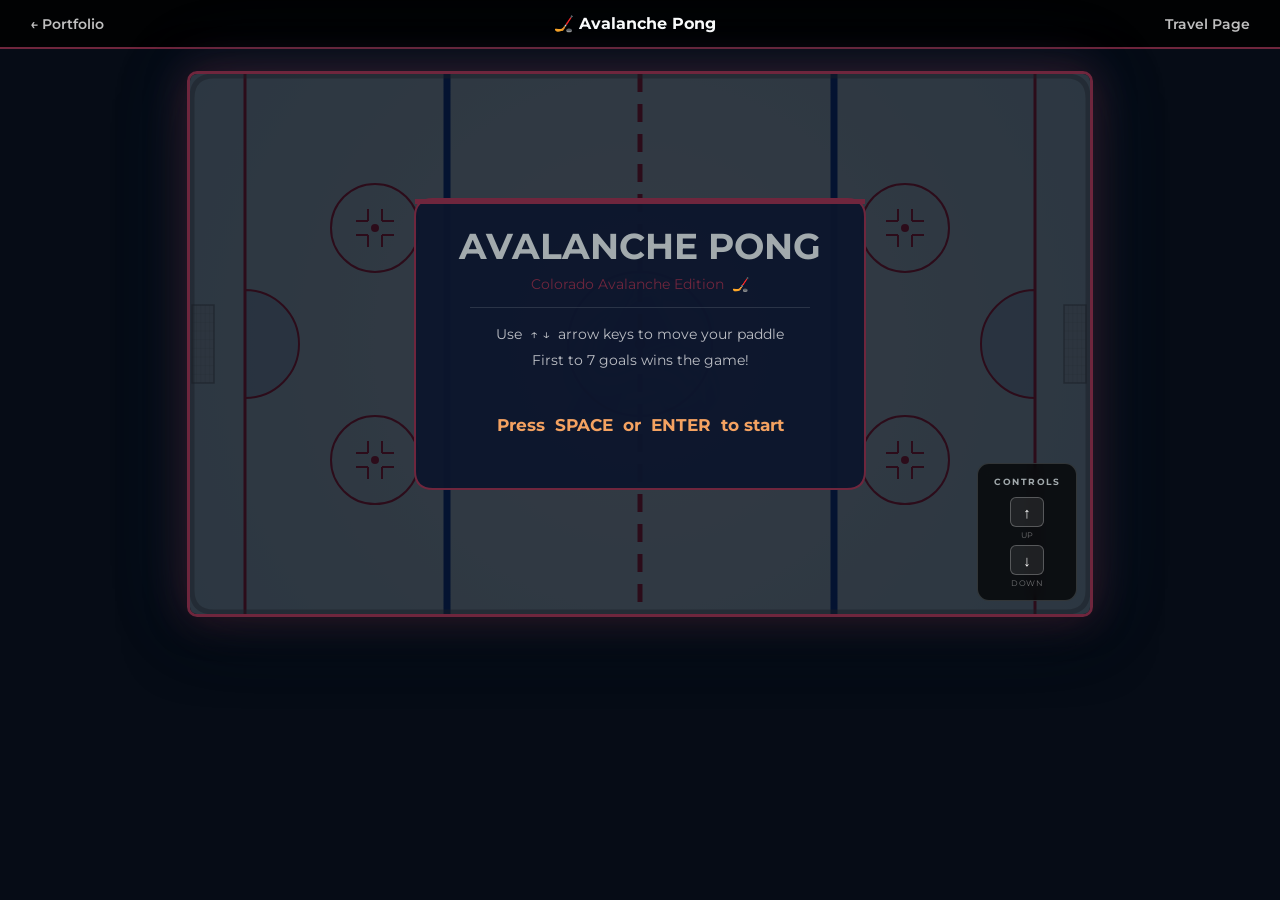
<file: Web Development Project/game.html>
<!DOCTYPE html>
<html lang="en">
<head>
  <meta charset="UTF-8" />
  <meta name="viewport" content="width=device-width, initial-scale=1.0" />
  <title>Avalanche Pong | Kayden Glauser</title>
  <link href="https://fonts.googleapis.com/css2?family=Montserrat:wght@400;600;700;800&display=swap" rel="stylesheet" />
  <style>
    *, *::before, *::after { box-sizing: border-box; margin: 0; padding: 0; }

    body {
      font-family: 'Montserrat', sans-serif;
      background: #060c16;
      min-height: 100vh;
      display: flex;
      flex-direction: column;
      align-items: center;
    }

    /* ---- Nav ---- */
    .game-nav {
      width: 100%;
      background: rgba(0, 0, 0, 0.85);
      padding: 14px 30px;
      display: flex;
      justify-content: space-between;
      align-items: center;
      border-bottom: 2px solid #6F263D;
    }
    .game-nav a {
      color: rgba(255,255,255,0.75);
      text-decoration: none;
      font-size: 0.85rem;
      font-weight: 600;
      transition: color 0.2s;
    }
    .game-nav a:hover { color: #A2AAAD; }
    .game-nav .brand { color: #fff; font-size: 1rem; font-weight: 700; }

    /* ---- Game wrapper ---- */
    .game-wrapper {
      position: relative;
      margin: 22px auto;
      display: inline-block;
    }

    canvas {
      display: block;
      border: 3px solid #6F263D;
      border-radius: 10px;
      box-shadow:
        0 0 40px rgba(111, 38, 61, 0.45),
        0 0 80px rgba(35, 97, 146, 0.2),
        0 20px 60px rgba(0,0,0,0.6);
    }

    /* ---- Arrow key HUD ---- */
    .key-hud {
      position: absolute;
      bottom: 16px;
      right: 16px;
      background: rgba(0, 0, 0, 0.72);
      border: 1px solid rgba(162,170,173,0.25);
      border-radius: 12px;
      padding: 12px 16px;
      backdrop-filter: blur(6px);
      user-select: none;
    }
    .key-hud-title {
      text-align: center;
      color: #A2AAAD;
      font-size: 9px;
      text-transform: uppercase;
      letter-spacing: 1.5px;
      font-weight: 700;
      margin-bottom: 10px;
    }
    .key-column {
      display: flex;
      flex-direction: column;
      align-items: center;
      gap: 5px;
    }
    .key-item {
      display: flex;
      flex-direction: column;
      align-items: center;
      gap: 3px;
    }
    .key-btn {
      width: 34px;
      height: 30px;
      background: rgba(255,255,255,0.08);
      border: 1px solid rgba(255,255,255,0.25);
      border-radius: 6px;
      display: flex;
      align-items: center;
      justify-content: center;
      font-size: 15px;
      color: white;
      transition: background 0.1s, border-color 0.1s;
      font-family: sans-serif;
    }
    .key-btn.lit {
      background: rgba(111, 38, 61, 0.7);
      border-color: #6F263D;
      box-shadow: 0 0 8px rgba(111,38,61,0.6);
    }
    .key-lbl {
      font-size: 8px;
      color: rgba(255,255,255,0.4);
      letter-spacing: 0.5px;
    }
  </style>
</head>
<body>

  <!-- Nav -->
  <nav class="game-nav">
    <a href="index.html">← Portfolio</a>
    <span class="brand">🏒 Avalanche Pong</span>
    <a href="scratch.html">Travel Page</a>
  </nav>

  <!-- Game -->
  <div class="game-wrapper">
    <canvas id="pong" width="900" height="540"></canvas>

    <!-- Arrow Key HUD — shows which keys to use and lights up when pressed -->
    <div class="key-hud">
      <div class="key-hud-title">Controls</div>
      <div class="key-column">
        <div class="key-item">
          <div class="key-btn" id="kUp">↑</div>
          <div class="key-lbl">UP</div>
        </div>
        <div class="key-item">
          <div class="key-btn" id="kDown">↓</div>
          <div class="key-lbl">DOWN</div>
        </div>
      </div>
    </div>
  </div>

  <script>
  // ================================================================
  //  AVALANCHE PONG — Colorado Avalanche Hockey Rink Edition
  //  AI-assisted single-page web app
  // ================================================================

  const canvas = document.getElementById('pong');
  const ctx    = canvas.getContext('2d');
  const W = canvas.width, H = canvas.height;

  // Colorado Avalanche palette
  const C = {
    ice:     '#D6EDF7',
    red:     '#C8102E',
    blue:    '#0033A0',
    burg:    '#6F263D',
    avsBlue: '#236192',
    silver:  '#A2AAAD',
  };

  // Preload Avalanche logo image
  const avsImg = new Image();
  avsImg.src = 'images/avalanche.png';

  const PAD    = { w: 14, h: 90, offset: 30 };
  const BALL_R = 9;
  const WIN    = 7;

  // Game state
  let state  = 'start';   // start | playing | scored | gameover
  let pScore = 0, aScore = 0, winner = '';
  let stTimer = 0;
  let keys = {};

  let player = { y: H / 2 - PAD.h / 2 };
  let ai     = { y: H / 2 - PAD.h / 2 };
  let ball   = { x: W / 2, y: H / 2, vx: 0, vy: 0 };

  // ---- Ball reset ----
  function resetBall(dir) {
    ball.x = W / 2;
    ball.y = H / 2;
    const spd = 5.5;
    const ang = (Math.random() * 0.6 - 0.3);
    ball.vx = dir * spd * Math.cos(ang);
    ball.vy = spd * Math.sin(ang);
  }

  // ================================================================
  //  DRAW: Colorado Avalanche Hockey Rink
  // ================================================================
  function drawRink() {
    // Ice surface with radial gradient (center brighter, edges darker)
    const grad = ctx.createRadialGradient(W/2, H/2, 30, W/2, H/2, W * 0.72);
    grad.addColorStop(0,   '#EBF8FF');
    grad.addColorStop(0.5, '#D6EDF7');
    grad.addColorStop(1,   '#C2E2F2');
    ctx.fillStyle = grad;
    ctx.fillRect(0, 0, W, H);

    // Red goal lines
    ctx.strokeStyle = C.red;
    ctx.lineWidth = 3;
    vline(55);
    vline(W - 55);

    // Blue lines
    ctx.strokeStyle = C.blue;
    ctx.lineWidth = 7;
    vline(Math.round(W * 0.285));
    vline(Math.round(W * 0.715));

    // Center red line (dashed)
    ctx.strokeStyle = C.red;
    ctx.lineWidth   = 5;
    ctx.setLineDash([18, 12]);
    vline(W / 2);
    ctx.setLineDash([]);

    // Center circle
    strokeCircle(W/2, H/2, 72, C.red, 2.5);

    // Center dot
    fillCircle(W/2, H/2, 5.5, C.red);

    // Face-off circles + hash marks (4 zones)
    for (const fx of [185, W - 185]) {
      for (const fy of [H * 0.285, H * 0.715]) {
        strokeCircle(fx, fy, 44, C.red, 2);
        fillCircle(fx, fy, 4, C.red);
        hashMarks(fx, fy);
      }
    }

    // Goal creases (semi-circles, pale blue)
    drawCrease(55,     H/2,  1);
    drawCrease(W - 55, H/2, -1);

    // Goal nets
    drawNet(2,      H/2);
    drawNet(W - 26, H/2);

    // Boards border
    ctx.strokeStyle = 'rgba(100,100,100,0.45)';
    ctx.lineWidth = 5;
    ctx.beginPath();
    rrect(2, 2, W - 4, H - 4, 22);
    ctx.stroke();

    // Colorado Avalanche center-ice logo
    drawAvsLogo(W/2, H/2);
  }

  // ---- Rink drawing helpers ----
  function vline(x) {
    ctx.beginPath(); ctx.moveTo(x, 0); ctx.lineTo(x, H); ctx.stroke();
  }
  function strokeCircle(cx, cy, r, color, lw) {
    ctx.strokeStyle = color; ctx.lineWidth = lw;
    ctx.beginPath(); ctx.arc(cx, cy, r, 0, Math.PI * 2); ctx.stroke();
  }
  function fillCircle(cx, cy, r, color) {
    ctx.fillStyle = color;
    ctx.beginPath(); ctx.arc(cx, cy, r, 0, Math.PI * 2); ctx.fill();
  }
  function hashMarks(cx, cy) {
    ctx.strokeStyle = C.red; ctx.lineWidth = 2;
    const s = 12, g = 7;
    for (const [sx, sy] of [[1,1],[1,-1],[-1,1],[-1,-1]]) {
      ctx.beginPath();
      ctx.moveTo(cx + sx*g,     cy + sy*g);
      ctx.lineTo(cx + sx*g,     cy + sy*(g+s));
      ctx.moveTo(cx + sx*g,     cy + sy*g);
      ctx.lineTo(cx + sx*(g+s), cy + sy*g);
      ctx.stroke();
    }
  }
  function drawCrease(goalX, cy, dir) {
    ctx.fillStyle   = 'rgba(0,51,160,0.13)';
    ctx.strokeStyle = C.red; ctx.lineWidth = 2;
    ctx.beginPath();
    if (dir === 1) {
      ctx.arc(goalX, cy, 54, -Math.PI*0.5, Math.PI*0.5);
      ctx.lineTo(goalX, cy - 54);
    } else {
      ctx.arc(goalX, cy, 54, Math.PI*0.5, Math.PI*1.5);
      ctx.lineTo(goalX, cy + 54);
    }
    ctx.closePath(); ctx.fill(); ctx.stroke();
  }
  function drawNet(x, cy) {
    const nw = 22, nh = 78, ny = cy - nh/2;
    ctx.fillStyle = 'rgba(200,200,200,0.32)';
    ctx.strokeStyle = 'rgba(100,100,100,0.55)'; ctx.lineWidth = 1.5;
    ctx.fillRect(x, ny, nw, nh); ctx.strokeRect(x, ny, nw, nh);
    ctx.strokeStyle = 'rgba(130,130,130,0.3)'; ctx.lineWidth = 0.5;
    for (let i = 1; i < 5; i++) {
      ctx.beginPath(); ctx.moveTo(x + i*(nw/5), ny); ctx.lineTo(x + i*(nw/5), ny+nh); ctx.stroke();
    }
    for (let i = 1; i < 9; i++) {
      ctx.beginPath(); ctx.moveTo(x, ny + i*(nh/9)); ctx.lineTo(x+nw, ny + i*(nh/9)); ctx.stroke();
    }
  }

  // ---- Colorado Avalanche "A" logo at center ice ----
  function drawAvsLogo(cx, cy) {
    if (!avsImg.complete || avsImg.naturalWidth === 0) return;
    const size = 160; // display size on the ice
    ctx.save();
    ctx.globalAlpha = 0.22;
    ctx.drawImage(avsImg, cx - size / 2, cy - size / 2, size, size);
    ctx.restore();
  }

  // ================================================================
  //  DRAW: Paddles
  // ================================================================
  function drawPaddles() {
    drawPad(PAD.offset,             player.y, C.burg,    '#9a3a58', 'YOU');
    drawPad(W - PAD.offset - PAD.w, ai.y,     C.avsBlue, '#3488c0', 'CPU');
  }

  function drawPad(x, y, c1, c2, label) {
    const { w, h } = PAD;
    // Shadow
    ctx.fillStyle = 'rgba(0,0,0,0.28)';
    ctx.beginPath(); rrect(x+3, y+3, w, h, 5); ctx.fill();
    // Gradient body
    const g = ctx.createLinearGradient(x, 0, x+w, 0);
    g.addColorStop(0,    c1);
    g.addColorStop(0.55, c2);
    g.addColorStop(1,    c1);
    ctx.fillStyle = g;
    ctx.beginPath(); rrect(x, y, w, h, 5); ctx.fill();
    // Highlight strip
    ctx.fillStyle = 'rgba(255,255,255,0.28)';
    ctx.beginPath(); rrect(x+2, y+6, 3, h-12, 2); ctx.fill();
    // Rotated label
    ctx.save();
    ctx.fillStyle = 'rgba(255,255,255,0.88)';
    ctx.font = 'bold 8px Montserrat, Arial';
    ctx.textAlign = 'center';
    ctx.translate(x + w/2, y + h/2);
    ctx.rotate(-Math.PI / 2);
    ctx.fillText(label, 0, 1);
    ctx.restore();
  }

  // ================================================================
  //  DRAW: Puck
  // ================================================================
  function drawBall() {
    // Motion trail
    ctx.fillStyle = 'rgba(0,0,0,0.06)';
    ctx.beginPath();
    ctx.ellipse(ball.x - ball.vx*2.2, ball.y - ball.vy*2.2,
                BALL_R*0.65, BALL_R*0.45, Math.atan2(ball.vy, ball.vx), 0, Math.PI*2);
    ctx.fill();
    // Shadow
    ctx.fillStyle = 'rgba(0,0,0,0.28)';
    ctx.beginPath();
    ctx.ellipse(ball.x+3, ball.y+3, BALL_R, BALL_R*0.75, 0, 0, Math.PI*2);
    ctx.fill();
    // Puck body
    const pg = ctx.createRadialGradient(ball.x-2, ball.y-3, 1, ball.x, ball.y, BALL_R);
    pg.addColorStop(0,   '#666');
    pg.addColorStop(0.7, '#222');
    pg.addColorStop(1,   '#111');
    ctx.fillStyle = pg;
    ctx.beginPath();
    ctx.ellipse(ball.x, ball.y, BALL_R, BALL_R*0.8, 0, 0, Math.PI*2);
    ctx.fill();
    // Glint
    ctx.fillStyle = 'rgba(255,255,255,0.18)';
    ctx.beginPath();
    ctx.ellipse(ball.x-2, ball.y-3, BALL_R*0.45, BALL_R*0.28, -0.3, 0, Math.PI*2);
    ctx.fill();
  }

  // ================================================================
  //  DRAW: HUD / overlays
  // ================================================================
  function drawHUD() {
    const bw = 164, bh = 56, bx = W/2-bw/2, by = 9;
    ctx.fillStyle   = 'rgba(0,0,0,0.58)';
    ctx.strokeStyle = 'rgba(162,170,173,0.25)'; ctx.lineWidth = 1;
    ctx.beginPath(); rrect(bx, by, bw, bh, 28); ctx.fill(); ctx.stroke();

    ctx.textAlign = 'right';
    ctx.fillStyle = C.burg;
    ctx.font = 'bold 30px Montserrat, Arial';
    ctx.fillText(pScore, W/2 - 14, by + 42);

    ctx.textAlign = 'center';
    ctx.fillStyle = 'rgba(255,255,255,0.35)';
    ctx.font = 'bold 22px Montserrat, Arial';
    ctx.fillText(':', W/2, by + 42);

    ctx.textAlign = 'left';
    ctx.fillStyle = C.avsBlue;
    ctx.font = 'bold 30px Montserrat, Arial';
    ctx.fillText(aScore, W/2 + 16, by + 42);

    ctx.font = '9px Montserrat, Arial';
    ctx.fillStyle = 'rgba(162,170,173,0.8)';
    ctx.textAlign = 'right';
    ctx.fillText('YOU', W/2 - 14, by + 17);
    ctx.textAlign = 'left';
    ctx.fillText('CPU', W/2 + 16, by + 17);

    ctx.textAlign = 'center';
    ctx.fillStyle = 'rgba(255,255,255,0.22)';
    ctx.font = '9px Montserrat, Arial';
    ctx.fillText('FIRST TO ' + WIN + ' GOALS', W/2, H - 10);
  }

  function drawStartScreen() {
    ctx.fillStyle = 'rgba(6,12,22,0.8)';
    ctx.fillRect(0, 0, W, H);

    const cw = 450, ch = 290, cx = W/2-cw/2, cy = H/2-ch/2;
    ctx.fillStyle = 'rgba(12,22,45,0.95)';
    ctx.strokeStyle = C.burg; ctx.lineWidth = 2;
    ctx.beginPath(); rrect(cx, cy, cw, ch, 18); ctx.fill(); ctx.stroke();
    ctx.fillStyle = C.burg; ctx.fillRect(cx, cy, cw, 5);

    ctx.textAlign = 'center';
    ctx.fillStyle = C.silver;
    ctx.font = 'bold 36px Montserrat, Arial';
    ctx.fillText('AVALANCHE PONG', W/2, cy + 60);

    ctx.fillStyle = C.burg;
    ctx.font = '14px Montserrat, Arial';
    ctx.fillText('Colorado Avalanche Edition  🏒', W/2, cy + 90);

    ctx.fillStyle = 'rgba(162,170,173,0.2)';
    ctx.fillRect(W/2 - 170, cy + 108, 340, 1);

    ctx.fillStyle = 'rgba(255,255,255,0.72)';
    ctx.font = '14px Montserrat, Arial';
    ctx.fillText('Use  ↑ ↓  arrow keys to move your paddle', W/2, cy + 140);
    ctx.fillText('First to ' + WIN + ' goals wins the game!', W/2, cy + 166);

    if (Math.floor(Date.now() / 600) % 2 === 0) {
      ctx.fillStyle = '#f4a261';
      ctx.font = 'bold 17px Montserrat, Arial';
      ctx.fillText('Press  SPACE  or  ENTER  to start', W/2, cy + 232);
    }
  }

  function drawGameOver() {
    ctx.fillStyle = 'rgba(5,12,25,0.85)';
    ctx.fillRect(0, 0, W, H);

    const cw = 470, ch = 310, cx = W/2-cw/2, cy = H/2-ch/2;
    const accent = winner === 'player' ? C.burg : C.avsBlue;
    ctx.fillStyle = 'rgba(10,20,42,0.96)';
    ctx.strokeStyle = accent; ctx.lineWidth = 2;
    ctx.beginPath(); rrect(cx, cy, cw, ch, 18); ctx.fill(); ctx.stroke();
    ctx.fillStyle = accent; ctx.fillRect(cx, cy, cw, 5);

    ctx.textAlign = 'center';
    if (winner === 'player') {
      ctx.fillStyle = '#FFD700';
      ctx.font = 'bold 48px Montserrat, Arial';
      ctx.fillText('🏆  YOU WIN!', W/2, cy + 70);
      ctx.fillStyle = 'rgba(255,255,255,0.78)';
      ctx.font = '16px Montserrat, Arial';
      ctx.fillText("You beat the CPU! Let's Go Avs! 🏒", W/2, cy + 106);
    } else {
      ctx.fillStyle = C.avsBlue;
      ctx.font = 'bold 48px Montserrat, Arial';
      ctx.fillText('CPU WINS', W/2, cy + 70);
      ctx.fillStyle = 'rgba(255,255,255,0.78)';
      ctx.font = '16px Montserrat, Arial';
      ctx.fillText("Tough game — give it another shot!", W/2, cy + 106);
    }
    ctx.fillStyle = 'rgba(162,170,173,0.9)';
    ctx.font = 'bold 22px Montserrat, Arial';
    ctx.fillText('Final Score: ' + pScore + ' — ' + aScore, W/2, cy + 154);

    if (Math.floor(Date.now() / 600) % 2 === 0) {
      ctx.fillStyle = '#f4a261';
      ctx.font = 'bold 16px Montserrat, Arial';
      ctx.fillText('Press  SPACE  or  ENTER  to play again', W/2, cy + 248);
    }
  }

  function drawGoalFlash() {
    if (stTimer > 55) {
      const a = ((stTimer - 55) / 35) * 0.55;
      ctx.fillStyle = 'rgba(200,16,46,' + a + ')';
      ctx.fillRect(0, 0, W, H);
      ctx.textAlign   = 'center';
      ctx.fillStyle   = '#ffffff';
      ctx.shadowColor = C.red;
      ctx.shadowBlur  = 28;
      ctx.font = 'bold 72px Montserrat, Arial';
      ctx.fillText('GOAL!', W/2, H/2 + 26);
      ctx.shadowBlur = 0;
    }
  }

  // ================================================================
  //  GAME LOGIC
  // ================================================================
  function movePlayer() {
    if (keys['ArrowUp']) {
      player.y = Math.max(3, player.y - 7);
      document.getElementById('kUp').classList.add('lit');
    } else {
      document.getElementById('kUp').classList.remove('lit');
    }
    if (keys['ArrowDown']) {
      player.y = Math.min(H - PAD.h - 3, player.y + 7);
      document.getElementById('kDown').classList.add('lit');
    } else {
      document.getElementById('kDown').classList.remove('lit');
    }
  }

  function moveAI() {
    const center = ai.y + PAD.h / 2;
    const diff   = Math.min(0.88, 0.56 + (pScore + aScore) * 0.02);
    const spd    = 5.4 * diff;
    const target = ball.y + (Math.random() - 0.5) * 22;
    if (center < target - 5) ai.y += spd;
    else if (center > target + 5) ai.y -= spd;
    ai.y = Math.max(3, Math.min(H - PAD.h - 3, ai.y));
  }

  function moveBall() {
    ball.x += ball.vx;
    ball.y += ball.vy;

    // Wall bounces (top / bottom)
    if (ball.y - BALL_R <= 3)     { ball.y = BALL_R + 3;      ball.vy =  Math.abs(ball.vy); beep(260, 0.06); }
    if (ball.y + BALL_R >= H - 3) { ball.y = H - BALL_R - 3;  ball.vy = -Math.abs(ball.vy); beep(260, 0.06); }

    // Player paddle (left)
    const prx = PAD.offset + PAD.w;
    if (ball.vx < 0
        && ball.x - BALL_R <= prx
        && ball.x - BALL_R >= prx - 16
        && ball.y >= player.y - BALL_R
        && ball.y <= player.y + PAD.h + BALL_R) {
      ball.x = prx + BALL_R;
      reflect(player.y, 1);
      beep(440, 0.09);
    }

    // AI paddle (right)
    const alx = W - PAD.offset - PAD.w;
    if (ball.vx > 0
        && ball.x + BALL_R >= alx
        && ball.x + BALL_R <= alx + 16
        && ball.y >= ai.y - BALL_R
        && ball.y <= ai.y + PAD.h + BALL_R) {
      ball.x = alx - BALL_R;
      reflect(ai.y, -1);
      beep(440, 0.09);
    }
  }

  function reflect(paddleY, dir) {
    const hitPos = (ball.y - paddleY) / PAD.h;
    const angle  = (hitPos - 0.5) * Math.PI * 0.65;
    const spd    = Math.min(Math.hypot(ball.vx, ball.vy) * 1.06, 15);
    ball.vx = dir * spd * Math.cos(angle);
    ball.vy = spd * Math.sin(angle);
  }

  function checkScore() {
    if (ball.x < -30) {
      aScore++;
      beep(180, 0.45, 'sine');
      handleScore(1);   // serve toward AI — player defends again
    } else if (ball.x > W + 30) {
      pScore++;
      beep(660, 0.45, 'sine');
      handleScore(-1);  // serve toward player — AI defends again
    }
  }

  function handleScore(dir) {
    if (pScore >= WIN) { state = 'gameover'; winner = 'player'; return; }
    if (aScore >= WIN) { state = 'gameover'; winner = 'cpu';    return; }
    state   = 'scored';
    stTimer = 90;
    resetBall(dir);
  }

  // ================================================================
  //  AUDIO — retro beeps
  // ================================================================
  let audioCtx = null;
  function getACtx() {
    if (!audioCtx) audioCtx = new (window.AudioContext || window.webkitAudioContext)();
    return audioCtx;
  }
  function beep(freq, dur, type) {
    type = type || 'square';
    try {
      const a = getACtx(), o = a.createOscillator(), g = a.createGain();
      o.connect(g); g.connect(a.destination);
      o.type = type; o.frequency.value = freq;
      g.gain.setValueAtTime(0.08, a.currentTime);
      g.gain.exponentialRampToValueAtTime(0.001, a.currentTime + dur);
      o.start(); o.stop(a.currentTime + dur);
    } catch(e) {}
  }

  // ================================================================
  //  HELPER — rounded rectangle path (no ctx.roundRect for older browsers)
  // ================================================================
  function rrect(x, y, w, h, r) {
    ctx.beginPath();
    ctx.moveTo(x + r, y);
    ctx.lineTo(x + w - r, y);
    ctx.quadraticCurveTo(x + w, y,     x + w, y + r);
    ctx.lineTo(x + w, y + h - r);
    ctx.quadraticCurveTo(x + w, y + h, x + w - r, y + h);
    ctx.lineTo(x + r,     y + h);
    ctx.quadraticCurveTo(x,     y + h, x,     y + h - r);
    ctx.lineTo(x,     y + r);
    ctx.quadraticCurveTo(x,     y,     x + r, y);
    ctx.closePath();
  }

  // ================================================================
  //  GAME LOOP
  // ================================================================
  function loop() {
    drawRink();

    if (state === 'start') {
      drawStartScreen();
    } else {
      if (state === 'playing') {
        movePlayer();
        moveAI();
        moveBall();
        checkScore();
      } else if (state === 'scored') {
        stTimer--;
        if (stTimer <= 0) state = 'playing';
      }
      drawPaddles();
      drawBall();
      drawHUD();
      if (state === 'scored')   drawGoalFlash();
      if (state === 'gameover') drawGameOver();
    }

    requestAnimationFrame(loop);
  }

  // ================================================================
  //  INPUT
  // ================================================================
  window.addEventListener('keydown', function(e) {
    keys[e.key] = true;
    if (e.key === 'ArrowUp' || e.key === 'ArrowDown') e.preventDefault();
    if (e.key === ' ' || e.key === 'Enter') {
      if (state === 'start' || state === 'gameover') {
        if (state === 'gameover') {
          pScore = 0; aScore = 0;
          player.y = H/2 - PAD.h/2;
          ai.y     = H/2 - PAD.h/2;
        }
        resetBall(1);
        state = 'playing';
      }
    }
  });
  window.addEventListener('keyup', function(e) { keys[e.key] = false; });

  // Kick it off
  requestAnimationFrame(loop);
  </script>

</body>
</html>
</file>
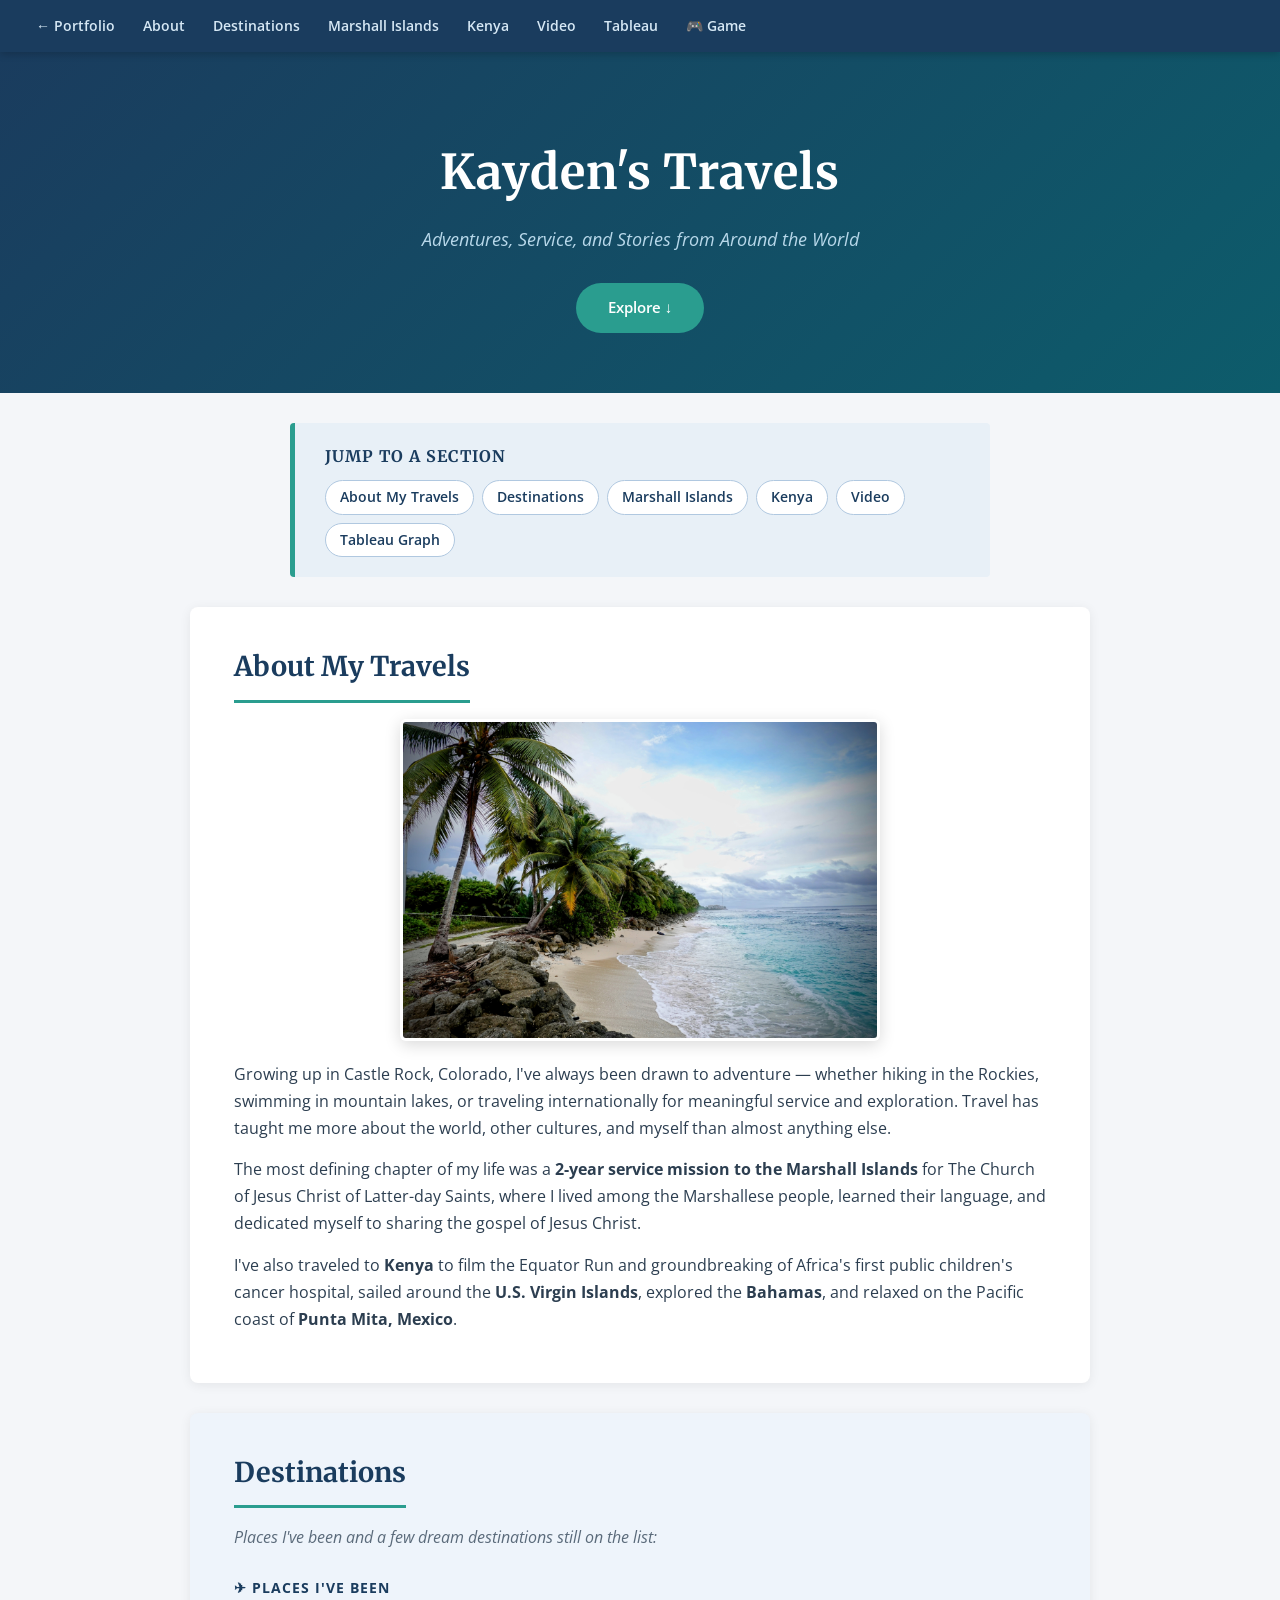
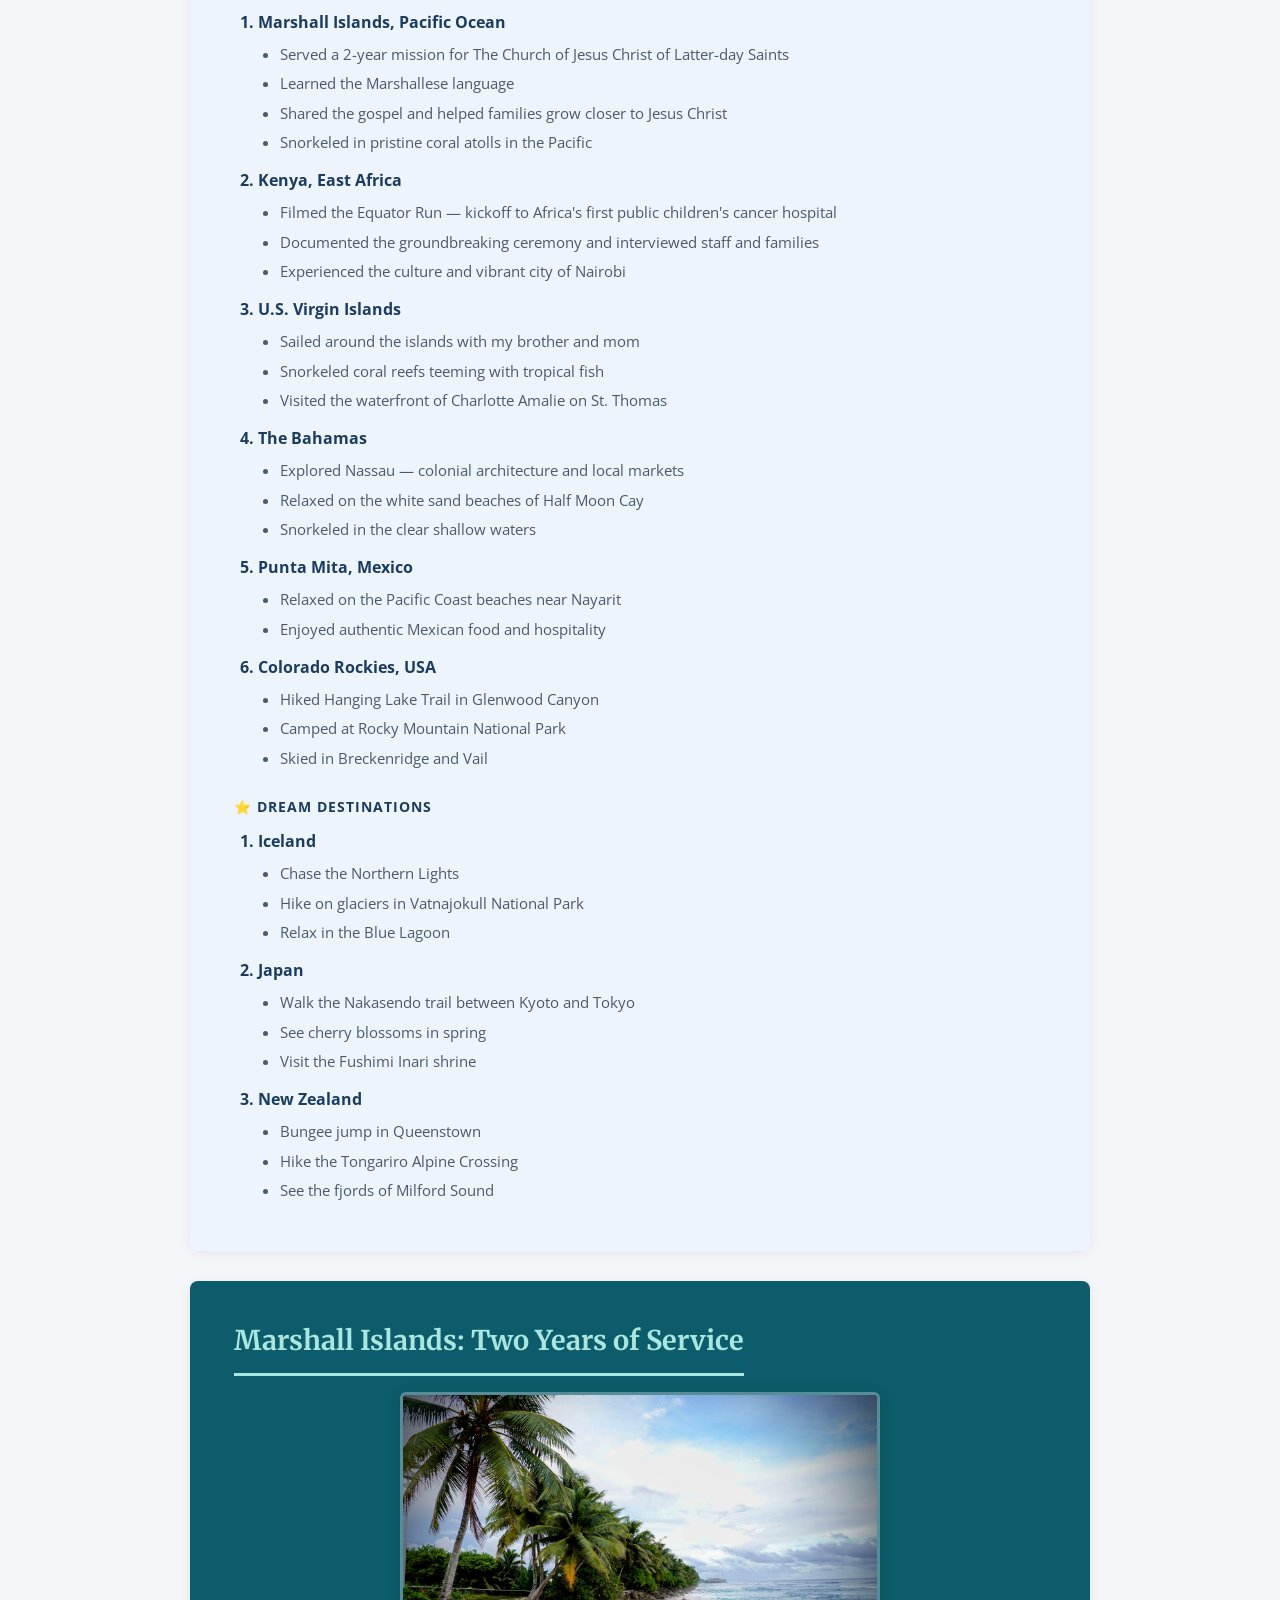
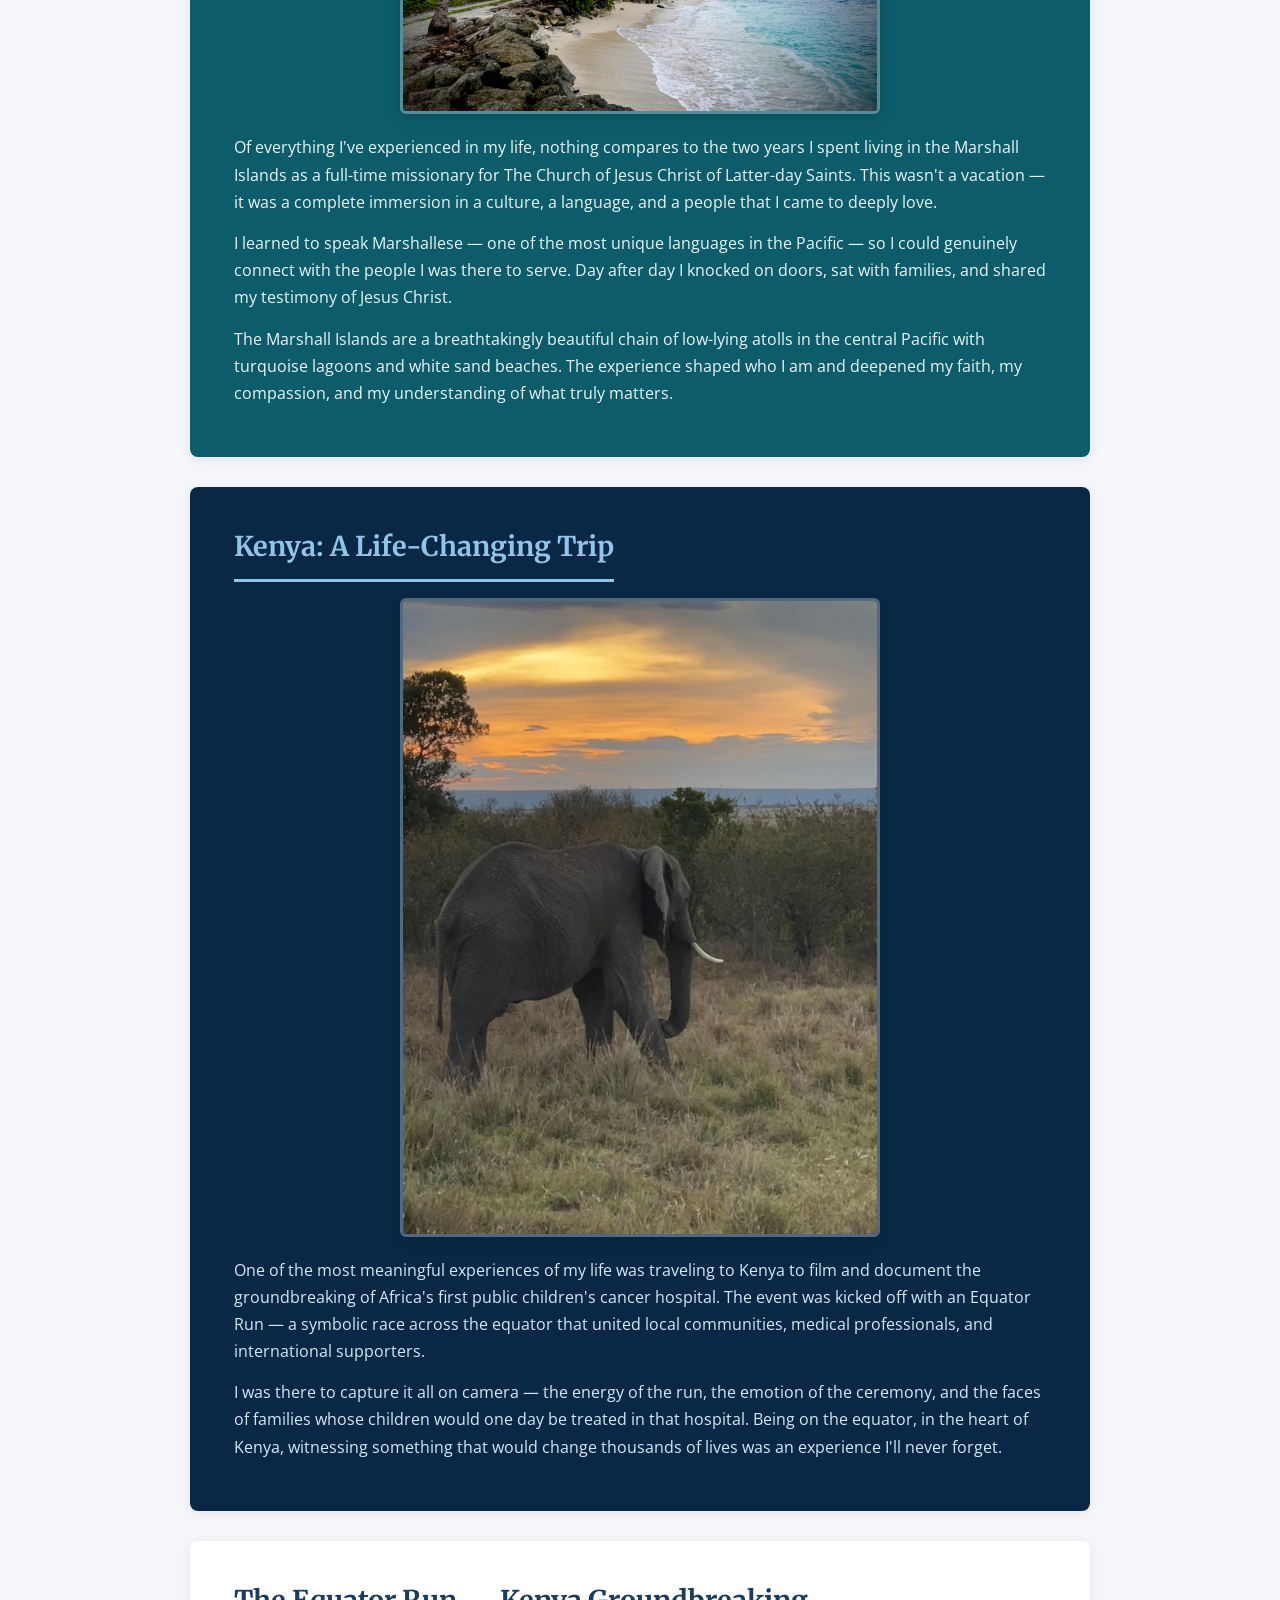
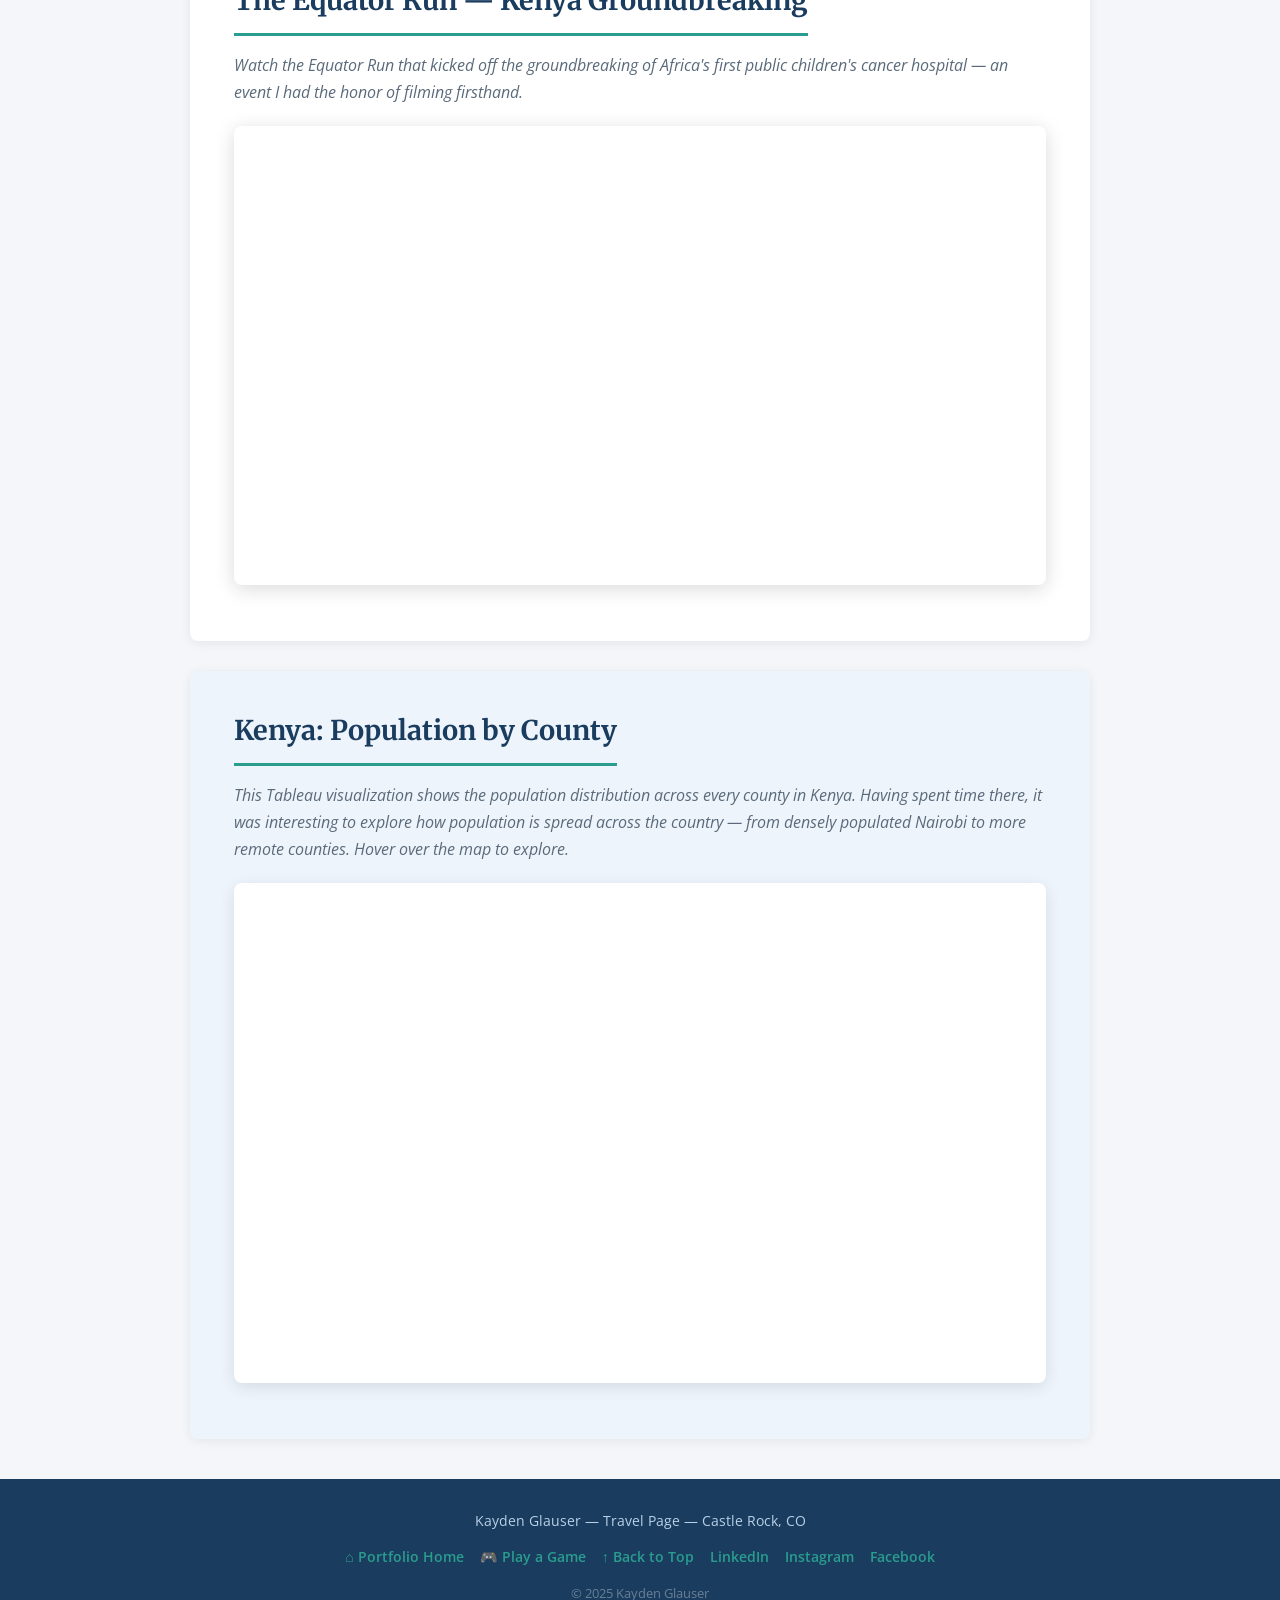
<file: Web Development Project/scratch.html>
<!DOCTYPE html>
<html lang="en">
<head>
  <meta charset="UTF-8" />
  <meta name="viewport" content="width=device-width, initial-scale=1.0" />
  <title>Kayden's Travel Page</title>
  <link rel="stylesheet" href="scratch.css" />
  <link href="https://fonts.googleapis.com/css2?family=Merriweather:wght@400;700&family=Open+Sans:wght@400;600&display=swap" rel="stylesheet" />
</head>
<body>

  <!-- Navigation -->
  <div id="navbar">
    <a href="index.html">&#8592; Portfolio</a>
    <a href="#about">About</a>
    <a href="#destinations">Destinations</a>
    <a href="#marshall">Marshall Islands</a>
    <a href="#kenya">Kenya</a>
    <a href="#video">Video</a>
    <a href="#data">Tableau</a>
    <a href="game.html">&#127918; Game</a>
  </div>

  <!-- Hero -->
  <div id="hero">
    <h1>Kayden's Travels</h1>
    <p>Adventures, Service, and Stories from Around the World</p>
    <a href="#about" id="hero-btn">Explore &#8595;</a>
  </div>

  <!-- Table of Contents -->
  <div id="toc">
    <h3>Jump to a Section</h3>
    <ul>
      <li><a href="#about">About My Travels</a></li>
      <li><a href="#destinations">Destinations</a></li>
      <li><a href="#marshall">Marshall Islands</a></li>
      <li><a href="#kenya">Kenya</a></li>
      <li><a href="#video">Video</a></li>
      <li><a href="#data">Tableau Graph</a></li>
    </ul>
  </div>

  <!-- About -->
  <div id="about" class="section">
    <h2>About My Travels</h2>
    <img src="images/rmi.JPG" alt="Marshall Islands" class="section-img" />
    <p>
      Growing up in Castle Rock, Colorado, I've always been drawn to adventure — whether hiking in
      the Rockies, swimming in mountain lakes, or traveling internationally for meaningful service
      and exploration. Travel has taught me more about the world, other cultures, and myself than
      almost anything else.
    </p>
    <p>
      The most defining chapter of my life was a <strong>2-year service mission to the Marshall Islands</strong>
      for The Church of Jesus Christ of Latter-day Saints, where I lived among the Marshallese people,
      learned their language, and dedicated myself to sharing the gospel of Jesus Christ.
    </p>
    <p>
      I've also traveled to <strong>Kenya</strong> to film the Equator Run and groundbreaking of Africa's
      first public children's cancer hospital, sailed around the <strong>U.S. Virgin Islands</strong>,
      explored the <strong>Bahamas</strong>, and relaxed on the Pacific coast of <strong>Punta Mita, Mexico</strong>.
    </p>
  </div>

  <!-- Destinations — ordered list with nested unordered lists -->
  <div id="destinations" class="section alt-section">
    <h2>Destinations</h2>
    <p class="section-intro">Places I've been and a few dream destinations still on the list:</p>

    <h3 class="list-label">&#9992; Places I've Been</h3>
    <ol>
      <li>
        <strong>Marshall Islands, Pacific Ocean</strong>
        <ul>
          <li>Served a 2-year mission for The Church of Jesus Christ of Latter-day Saints</li>
          <li>Learned the Marshallese language</li>
          <li>Shared the gospel and helped families grow closer to Jesus Christ</li>
          <li>Snorkeled in pristine coral atolls in the Pacific</li>
        </ul>
      </li>
      <li>
        <strong>Kenya, East Africa</strong>
        <ul>
          <li>Filmed the Equator Run — kickoff to Africa's first public children's cancer hospital</li>
          <li>Documented the groundbreaking ceremony and interviewed staff and families</li>
          <li>Experienced the culture and vibrant city of Nairobi</li>
        </ul>
      </li>
      <li>
        <strong>U.S. Virgin Islands</strong>
        <ul>
          <li>Sailed around the islands with my brother and mom</li>
          <li>Snorkeled coral reefs teeming with tropical fish</li>
          <li>Visited the waterfront of Charlotte Amalie on St. Thomas</li>
        </ul>
      </li>
      <li>
        <strong>The Bahamas</strong>
        <ul>
          <li>Explored Nassau — colonial architecture and local markets</li>
          <li>Relaxed on the white sand beaches of Half Moon Cay</li>
          <li>Snorkeled in the clear shallow waters</li>
        </ul>
      </li>
      <li>
        <strong>Punta Mita, Mexico</strong>
        <ul>
          <li>Relaxed on the Pacific Coast beaches near Nayarit</li>
          <li>Enjoyed authentic Mexican food and hospitality</li>
        </ul>
      </li>
      <li>
        <strong>Colorado Rockies, USA</strong>
        <ul>
          <li>Hiked Hanging Lake Trail in Glenwood Canyon</li>
          <li>Camped at Rocky Mountain National Park</li>
          <li>Skied in Breckenridge and Vail</li>
        </ul>
      </li>
    </ol>

    <h3 class="list-label">&#11088; Dream Destinations</h3>
    <ol>
      <li>
        <strong>Iceland</strong>
        <ul>
          <li>Chase the Northern Lights</li>
          <li>Hike on glaciers in Vatnajokull National Park</li>
          <li>Relax in the Blue Lagoon</li>
        </ul>
      </li>
      <li>
        <strong>Japan</strong>
        <ul>
          <li>Walk the Nakasendo trail between Kyoto and Tokyo</li>
          <li>See cherry blossoms in spring</li>
          <li>Visit the Fushimi Inari shrine</li>
        </ul>
      </li>
      <li>
        <strong>New Zealand</strong>
        <ul>
          <li>Bungee jump in Queenstown</li>
          <li>Hike the Tongariro Alpine Crossing</li>
          <li>See the fjords of Milford Sound</li>
        </ul>
      </li>
    </ol>
  </div>

  <!-- Marshall Islands -->
  <div id="marshall" class="section marshall-section">
    <h2>Marshall Islands: Two Years of Service</h2>
    <img src="images/rmi.JPG" alt="Marshall Islands" class="section-img" />
    <p>
      Of everything I've experienced in my life, nothing compares to the two years I spent living
      in the Marshall Islands as a full-time missionary for The Church of Jesus Christ of Latter-day Saints.
      This wasn't a vacation — it was a complete immersion in a culture, a language, and a people
      that I came to deeply love.
    </p>
    <p>
      I learned to speak Marshallese — one of the most unique languages in the Pacific — so I could
      genuinely connect with the people I was there to serve. Day after day I knocked on doors,
      sat with families, and shared my testimony of Jesus Christ.
    </p>
    <p>
      The Marshall Islands are a breathtakingly beautiful chain of low-lying atolls in the central
      Pacific with turquoise lagoons and white sand beaches. The experience shaped who I am and
      deepened my faith, my compassion, and my understanding of what truly matters.
    </p>
  </div>

  <!-- Kenya -->
  <div id="kenya" class="section kenya-section">
    <h2>Kenya: A Life-Changing Trip</h2>
    <img src="images/africa.jpg" alt="Kenya" class="section-img" />
    <p>
      One of the most meaningful experiences of my life was traveling to Kenya to film and document
      the groundbreaking of Africa's first public children's cancer hospital. The event was kicked
      off with an Equator Run — a symbolic race across the equator that united local communities,
      medical professionals, and international supporters.
    </p>
    <p>
      I was there to capture it all on camera — the energy of the run, the emotion of the ceremony,
      and the faces of families whose children would one day be treated in that hospital. Being on
      the equator, in the heart of Kenya, witnessing something that would change thousands of lives
      was an experience I'll never forget.
    </p>
  </div>

  <!-- Video -->
  <div id="video" class="section">
    <h2>The Equator Run — Kenya Groundbreaking</h2>
    <p class="section-intro">
      Watch the Equator Run that kicked off the groundbreaking of Africa's first public children's
      cancer hospital — an event I had the honor of filming firsthand.
    </p>
    <div id="video-wrapper">
      <iframe
        width="800"
        height="450"
        src="https://www.youtube.com/embed/fL5n_3cwNhA"
        title="Kenya Equator Run"
        frameborder="0"
        allowfullscreen>
      </iframe>
    </div>
  </div>

  <!-- Tableau -->
  <div id="data" class="section alt-section">
    <h2>Kenya: Population by County</h2>
    <p class="section-intro">
      This Tableau visualization shows the population distribution across every county in Kenya.
      Having spent time there, it was interesting to explore how population is spread across the
      country — from densely populated Nairobi to more remote counties. Hover over the map to explore.
    </p>
    <div id="tableau-wrapper">
      <div class='tableauPlaceholder' id='viz1776297527002' style='position: relative'><noscript><a href='#'><img alt=' ' src='https:&#47;&#47;public.tableau.com&#47;static&#47;images&#47;4D&#47;4DW3YBSQB&#47;1_rss.png' style='border: none' /></a></noscript><object class='tableauViz' style='display:none;'><param name='host_url' value='https%3A%2F%2Fpublic.tableau.com%2F' /> <param name='embed_code_version' value='3' /> <param name='path' value='shared&#47;4DW3YBSQB' /> <param name='toolbar' value='yes' /><param name='static_image' value='https:&#47;&#47;public.tableau.com&#47;static&#47;images&#47;4D&#47;4DW3YBSQB&#47;1.png' /> <param name='animate_transition' value='yes' /><param name='display_static_image' value='yes' /><param name='display_spinner' value='yes' /><param name='display_overlay' value='yes' /><param name='display_count' value='yes' /><param name='language' value='en-US' /></object></div><script type='text/javascript'>var divElement = document.getElementById('viz1776297527002'); var vizElement = divElement.getElementsByTagName('object')[0]; if ( divElement.offsetWidth > 800 ) { vizElement.style.width='100%';vizElement.style.height=(divElement.offsetWidth*0.75)+'px';} else if ( divElement.offsetWidth > 500 ) { vizElement.style.width='100%';vizElement.style.height=(divElement.offsetWidth*0.75)+'px';} else { vizElement.style.width='100%';vizElement.style.minHeight='1000px';vizElement.style.maxHeight=(divElement.offsetWidth*1.77)+'px';} var scriptElement = document.createElement('script'); scriptElement.src = 'https://public.tableau.com/javascripts/api/viz_v1.js'; vizElement.parentNode.insertBefore(scriptElement, vizElement);</script>
    </div>
  </div>

  <!-- Footer -->
  <div id="footer">
    <p>Kayden Glauser &mdash; Travel Page &mdash; Castle Rock, CO</p>
    <div id="footer-links">
      <a href="index.html">&#8962; Portfolio Home</a>
      <a href="game.html">&#127918; Play a Game</a>
      <a href="#about">&#8593; Back to Top</a>
      <a href="https://www.linkedin.com/in/kaydenglauser" target="_blank">LinkedIn</a>
      <a href="https://www.instagram.com/k_glauser9?igsh=N2Z3enZ2cWNsZ3Np&utm_source=qr" target="_blank">Instagram</a>
      <a href="https://www.facebook.com/share/16zwSvUHn5/?mibextid=wwXIfr" target="_blank">Facebook</a>
    </div>
    <p id="footer-copy">&copy; 2025 Kayden Glauser</p>
  </div>

</body>
</html>
</file>
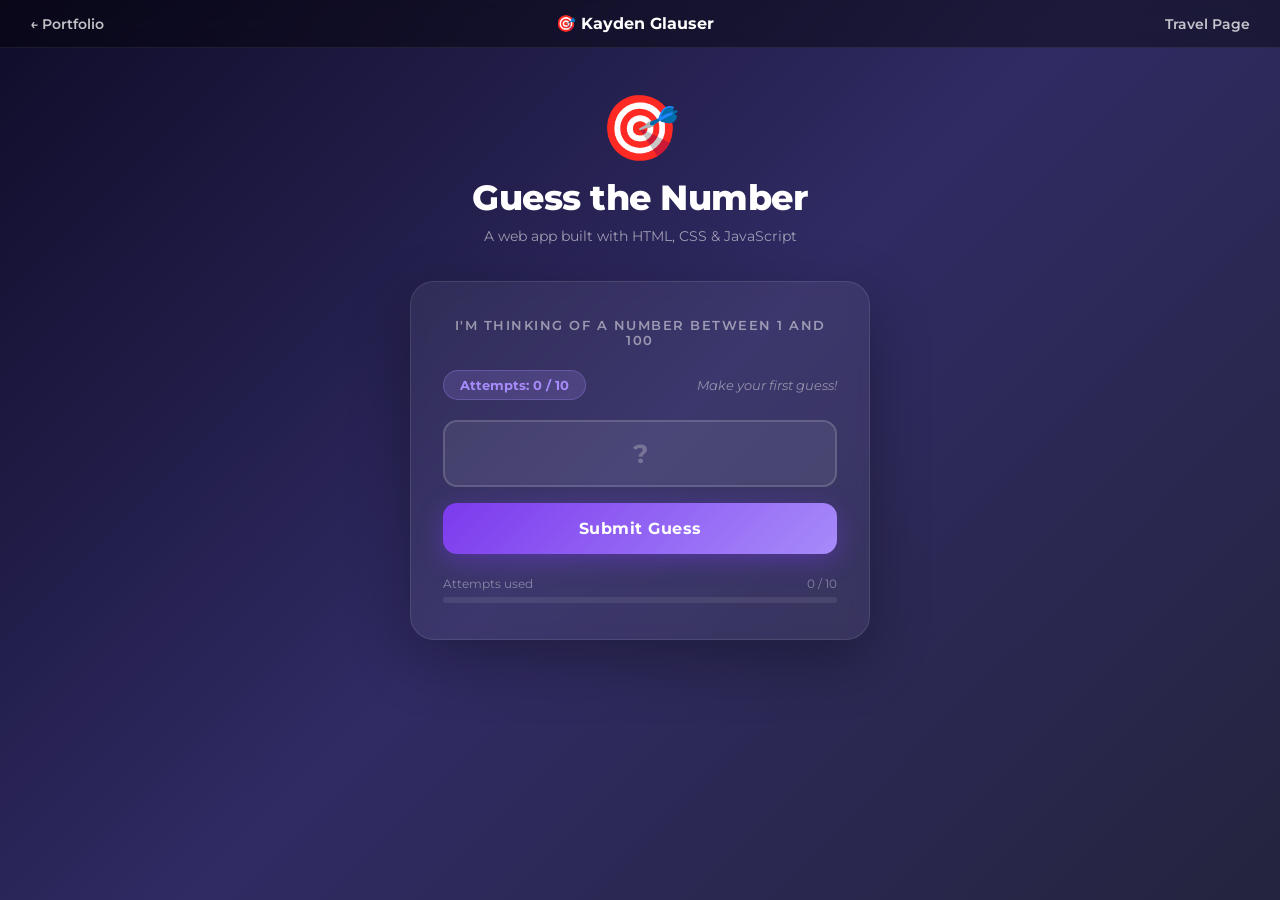
<file: Web Development Project/webdesignproject-26/game.html>
<!DOCTYPE html>
<html lang="en">
<head>
  <meta charset="UTF-8" />
  <meta name="viewport" content="width=device-width, initial-scale=1.0" />
  <title>Guess the Number | Kayden Glauser</title>
  <link href="https://fonts.googleapis.com/css2?family=Montserrat:wght@400;600;700;800&display=swap" rel="stylesheet" />
  <style>
    /* =============================================
       game.html — Number Guessing Game
       All styles, HTML, and JS in one file
       ============================================= */

    *, *::before, *::after { box-sizing: border-box; margin: 0; padding: 0; }

    body {
      font-family: 'Montserrat', sans-serif;
      background: linear-gradient(135deg, #0f0c29, #302b63, #24243e);
      min-height: 100vh;
      display: flex;
      flex-direction: column;
      align-items: center;
      justify-content: flex-start;
      padding: 0;
      overflow-x: hidden;
    }

    /* --- Top Nav Bar --- */
    .game-nav {
      width: 100%;
      background: rgba(0,0,0,0.4);
      backdrop-filter: blur(10px);
      padding: 14px 30px;
      display: flex;
      justify-content: space-between;
      align-items: center;
      border-bottom: 1px solid rgba(255,255,255,0.08);
    }

    .game-nav a {
      color: rgba(255,255,255,0.75);
      text-decoration: none;
      font-size: 0.85rem;
      font-weight: 600;
      transition: color 0.2s;
    }

    .game-nav a:hover { color: #a78bfa; }

    .game-nav .brand {
      color: #fff;
      font-size: 1rem;
      font-weight: 700;
    }

    /* --- Main Game Card --- */
    .game-wrapper {
      width: 100%;
      max-width: 500px;
      padding: 40px 20px 60px;
      display: flex;
      flex-direction: column;
      align-items: center;
      gap: 0;
    }

    /* Emoji Icon */
    .game-icon {
      font-size: 4rem;
      margin-bottom: 10px;
      animation: float 3s ease-in-out infinite;
    }

    @keyframes float {
      0%, 100% { transform: translateY(0); }
      50%       { transform: translateY(-8px); }
    }

    /* Title */
    .game-title {
      color: #ffffff;
      font-size: 2.2rem;
      font-weight: 800;
      text-align: center;
      letter-spacing: -0.5px;
      margin-bottom: 8px;
    }

    .game-subtitle {
      color: rgba(255,255,255,0.55);
      font-size: 0.9rem;
      text-align: center;
      margin-bottom: 36px;
    }

    /* --- Game Card --- */
    .game-card {
      background: rgba(255,255,255,0.06);
      border: 1px solid rgba(255,255,255,0.1);
      border-radius: 24px;
      padding: 36px 32px;
      width: 100%;
      backdrop-filter: blur(8px);
      box-shadow: 0 20px 60px rgba(0,0,0,0.3);
    }

    /* Range label */
    .range-label {
      text-align: center;
      color: rgba(255,255,255,0.5);
      font-size: 0.8rem;
      font-weight: 600;
      text-transform: uppercase;
      letter-spacing: 1.5px;
      margin-bottom: 22px;
    }

    /* Attempts + hint row */
    .status-row {
      display: flex;
      justify-content: space-between;
      align-items: center;
      margin-bottom: 20px;
    }

    .attempts-badge {
      background: rgba(167,139,250,0.18);
      color: #a78bfa;
      font-size: 0.82rem;
      font-weight: 700;
      padding: 6px 16px;
      border-radius: 20px;
      border: 1px solid rgba(167,139,250,0.3);
    }

    .hint-text {
      color: rgba(255,255,255,0.45);
      font-size: 0.82rem;
      font-style: italic;
    }

    /* Input field */
    .guess-input {
      width: 100%;
      background: rgba(255,255,255,0.08);
      border: 2px solid rgba(255,255,255,0.15);
      border-radius: 14px;
      color: #ffffff;
      font-family: 'Montserrat', sans-serif;
      font-size: 1.6rem;
      font-weight: 700;
      padding: 16px 20px;
      text-align: center;
      outline: none;
      transition: border-color 0.2s, background 0.2s;
      margin-bottom: 16px;
      -moz-appearance: textfield;
    }

    .guess-input::-webkit-outer-spin-button,
    .guess-input::-webkit-inner-spin-button { -webkit-appearance: none; }

    .guess-input::placeholder { color: rgba(255,255,255,0.25); }

    .guess-input:focus {
      border-color: #a78bfa;
      background: rgba(255,255,255,0.11);
    }

    /* Guess Button */
    .guess-btn {
      width: 100%;
      padding: 16px;
      background: linear-gradient(135deg, #7c3aed, #a78bfa);
      color: #ffffff;
      font-family: 'Montserrat', sans-serif;
      font-size: 1rem;
      font-weight: 700;
      border: none;
      border-radius: 14px;
      cursor: pointer;
      letter-spacing: 0.5px;
      transition: transform 0.15s, box-shadow 0.15s, opacity 0.2s;
      box-shadow: 0 6px 25px rgba(124,58,237,0.4);
    }

    .guess-btn:hover:not(:disabled) {
      transform: translateY(-2px);
      box-shadow: 0 10px 35px rgba(124,58,237,0.55);
    }

    .guess-btn:active:not(:disabled) { transform: translateY(0); }

    .guess-btn:disabled {
      opacity: 0.4;
      cursor: not-allowed;
    }

    /* Feedback message */
    .feedback {
      margin-top: 22px;
      padding: 16px 20px;
      border-radius: 12px;
      text-align: center;
      font-size: 1rem;
      font-weight: 700;
      display: none;
      animation: popIn 0.3s cubic-bezier(0.34, 1.56, 0.64, 1);
    }

    @keyframes popIn {
      from { transform: scale(0.85); opacity: 0; }
      to   { transform: scale(1);    opacity: 1; }
    }

    .feedback.show { display: block; }

    .feedback.too-high {
      background: rgba(239,68,68,0.15);
      border: 1px solid rgba(239,68,68,0.35);
      color: #fca5a5;
    }

    .feedback.too-low {
      background: rgba(59,130,246,0.15);
      border: 1px solid rgba(59,130,246,0.35);
      color: #93c5fd;
    }

    .feedback.correct {
      background: rgba(34,197,94,0.15);
      border: 1px solid rgba(34,197,94,0.35);
      color: #86efac;
    }

    .feedback.invalid {
      background: rgba(234,179,8,0.12);
      border: 1px solid rgba(234,179,8,0.3);
      color: #fde68a;
    }

    /* Progress bar */
    .progress-section {
      margin-top: 22px;
    }

    .progress-label {
      display: flex;
      justify-content: space-between;
      color: rgba(255,255,255,0.4);
      font-size: 0.75rem;
      margin-bottom: 6px;
    }

    .progress-bar-track {
      width: 100%;
      height: 6px;
      background: rgba(255,255,255,0.08);
      border-radius: 10px;
      overflow: hidden;
    }

    .progress-bar-fill {
      height: 100%;
      border-radius: 10px;
      background: linear-gradient(90deg, #7c3aed, #a78bfa);
      transition: width 0.4s ease;
      width: 0%;
    }

    /* Previous guesses */
    .guesses-section {
      margin-top: 20px;
    }

    .guesses-title {
      color: rgba(255,255,255,0.4);
      font-size: 0.75rem;
      text-transform: uppercase;
      letter-spacing: 1px;
      margin-bottom: 10px;
    }

    .guesses-grid {
      display: flex;
      flex-wrap: wrap;
      gap: 8px;
    }

    .guess-chip {
      padding: 4px 14px;
      border-radius: 20px;
      font-size: 0.82rem;
      font-weight: 600;
    }

    .guess-chip.high {
      background: rgba(239,68,68,0.15);
      color: #fca5a5;
      border: 1px solid rgba(239,68,68,0.25);
    }

    .guess-chip.low {
      background: rgba(59,130,246,0.15);
      color: #93c5fd;
      border: 1px solid rgba(59,130,246,0.25);
    }

    /* Win overlay */
    .win-overlay {
      position: fixed;
      inset: 0;
      background: rgba(0,0,0,0.8);
      display: none;
      align-items: center;
      justify-content: center;
      z-index: 999;
      backdrop-filter: blur(6px);
    }

    .win-overlay.show {
      display: flex;
      animation: fadeIn 0.4s ease;
    }

    @keyframes fadeIn { from { opacity: 0; } to { opacity: 1; } }

    .win-card {
      background: linear-gradient(135deg, #1a1040, #2d1f6e);
      border: 1px solid rgba(167,139,250,0.3);
      border-radius: 28px;
      padding: 50px 40px;
      text-align: center;
      max-width: 420px;
      width: 90%;
      box-shadow: 0 30px 80px rgba(0,0,0,0.5);
      animation: slideUp 0.4s cubic-bezier(0.34, 1.56, 0.64, 1);
    }

    @keyframes slideUp {
      from { transform: translateY(60px) scale(0.9); opacity: 0; }
      to   { transform: translateY(0) scale(1);       opacity: 1; }
    }

    .win-emoji { font-size: 5rem; margin-bottom: 16px; }

    .win-title {
      color: #ffffff;
      font-size: 2rem;
      font-weight: 800;
      margin-bottom: 10px;
    }

    .win-message {
      color: rgba(255,255,255,0.65);
      font-size: 0.95rem;
      margin-bottom: 30px;
      line-height: 1.6;
    }

    .win-message strong { color: #a78bfa; }

    .play-again-btn {
      background: linear-gradient(135deg, #7c3aed, #a78bfa);
      color: white;
      font-family: 'Montserrat', sans-serif;
      font-weight: 700;
      font-size: 1rem;
      border: none;
      padding: 16px 40px;
      border-radius: 14px;
      cursor: pointer;
      transition: transform 0.15s, box-shadow 0.15s;
      box-shadow: 0 6px 25px rgba(124,58,237,0.4);
    }

    .play-again-btn:hover {
      transform: translateY(-2px);
      box-shadow: 0 10px 35px rgba(124,58,237,0.55);
    }

    /* Confetti particles */
    .confetti-container {
      position: fixed;
      inset: 0;
      pointer-events: none;
      z-index: 1000;
      overflow: hidden;
    }

    .confetti-piece {
      position: absolute;
      width: 10px;
      height: 10px;
      top: -20px;
      border-radius: 2px;
      animation: confettiFall linear forwards;
    }

    @keyframes confettiFall {
      0%   { transform: translateY(0) rotate(0deg); opacity: 1; }
      100% { transform: translateY(110vh) rotate(720deg); opacity: 0; }
    }

    /* Responsive */
    @media (max-width: 520px) {
      .game-title { font-size: 1.7rem; }
      .game-card  { padding: 28px 20px; }
    }
  </style>
</head>
<body>

  <!-- Navigation -->
  <nav class="game-nav">
    <a href="index.html">← Portfolio</a>
    <span class="brand">🎯 Kayden Glauser</span>
    <a href="scratch.html">Travel Page</a>
  </nav>

  <!-- Confetti container -->
  <div class="confetti-container" id="confettiContainer"></div>

  <!-- Game Wrapper -->
  <div class="game-wrapper">
    <div class="game-icon">🎯</div>
    <h1 class="game-title">Guess the Number</h1>
    <p class="game-subtitle">A web app built with HTML, CSS &amp; JavaScript</p>

    <div class="game-card">
      <p class="range-label">I'm thinking of a number between 1 and 100</p>

      <div class="status-row">
        <span class="attempts-badge" id="attemptsLabel">Attempts: 0 / 10</span>
        <span class="hint-text" id="hintText">Make your first guess!</span>
      </div>

      <input
        type="number"
        class="guess-input"
        id="guessInput"
        placeholder="?"
        min="1"
        max="100"
        autocomplete="off"
      />

      <button class="guess-btn" id="guessBtn" onclick="makeGuess()">
        Submit Guess
      </button>

      <div class="feedback" id="feedback"></div>

      <!-- Attempts progress bar -->
      <div class="progress-section">
        <div class="progress-label">
          <span>Attempts used</span>
          <span id="progressText">0 / 10</span>
        </div>
        <div class="progress-bar-track">
          <div class="progress-bar-fill" id="progressFill"></div>
        </div>
      </div>

      <!-- Previous guesses -->
      <div class="guesses-section" id="guessesSection" style="display:none;">
        <p class="guesses-title">Previous Guesses</p>
        <div class="guesses-grid" id="guessesGrid"></div>
      </div>
    </div>
  </div>

  <!-- Win / Game Over Overlay -->
  <div class="win-overlay" id="winOverlay">
    <div class="win-card">
      <div class="win-emoji" id="winEmoji">🎉</div>
      <h2 class="win-title" id="winTitle">You Got It!</h2>
      <p class="win-message" id="winMessage"></p>
      <button class="play-again-btn" onclick="resetGame()">Play Again</button>
    </div>
  </div>

  <script>
    // ============================================================
    //  Number Guessing Game Logic
    //  AI-assisted single-page web app
    // ============================================================

    const MAX_ATTEMPTS = 10;
    let secretNumber  = 0;
    let attempts      = 0;
    let gameOver      = false;
    let previousGuesses = [];

    // Initialize on page load
    function initGame() {
      secretNumber     = Math.floor(Math.random() * 100) + 1;
      attempts         = 0;
      gameOver         = false;
      previousGuesses  = [];

      const input = document.getElementById('guessInput');
      input.value = '';
      input.disabled = false;

      document.getElementById('guessBtn').disabled = false;
      document.getElementById('attemptsLabel').textContent = `Attempts: 0 / ${MAX_ATTEMPTS}`;
      document.getElementById('hintText').textContent = 'Make your first guess!';
      document.getElementById('progressFill').style.width = '0%';
      document.getElementById('progressText').textContent = `0 / ${MAX_ATTEMPTS}`;
      document.getElementById('guessesSection').style.display = 'none';
      document.getElementById('guessesGrid').innerHTML = '';
      hideFeedback();
    }

    function makeGuess() {
      if (gameOver) return;

      const input = document.getElementById('guessInput');
      const raw   = input.value.trim();
      const guess = parseInt(raw, 10);

      // Validate input
      if (raw === '' || isNaN(guess) || guess < 1 || guess > 100) {
        showFeedback('⚠️ Please enter a number between 1 and 100.', 'invalid');
        shakeInput();
        return;
      }

      // Check for duplicate
      if (previousGuesses.includes(guess)) {
        showFeedback(`You already guessed ${guess}! Try a different number.`, 'invalid');
        shakeInput();
        return;
      }

      attempts++;
      previousGuesses.push(guess);
      input.value = '';

      // Update UI
      updateAttemptsUI();
      addGuessChip(guess, guess > secretNumber ? 'high' : guess < secretNumber ? 'low' : 'correct');

      // Check result
      if (guess === secretNumber) {
        handleWin();
      } else if (attempts >= MAX_ATTEMPTS) {
        handleLoss();
      } else {
        const diff = Math.abs(guess - secretNumber);
        const direction = guess > secretNumber ? '📉 Too High!' : '📈 Too Low!';
        const warmth = diff <= 5 ? '🔥 Very warm!' : diff <= 15 ? '☀️ Getting warmer...' : diff <= 30 ? '🌤 Getting there...' : '🧊 Cold...';

        showFeedback(`${direction} — ${warmth}`, guess > secretNumber ? 'too-high' : 'too-low');
        document.getElementById('hintText').textContent = guess > secretNumber ? 'Think lower ↓' : 'Think higher ↑';
      }
    }

    function handleWin() {
      gameOver = true;
      document.getElementById('guessBtn').disabled = true;
      document.getElementById('guessInput').disabled = true;

      const messages = [
        `You nailed it in just <strong>${attempts}</strong> ${attempts === 1 ? 'guess' : 'guesses'}! 🏆`,
        `Incredible! Only <strong>${attempts}</strong> ${attempts === 1 ? 'try' : 'tries'} needed. You're a natural! 🌟`,
        `🎯 Bullseye! The number was <strong>${secretNumber}</strong> and you found it in ${attempts} guesses.`,
      ];

      document.getElementById('winEmoji').textContent = attempts <= 3 ? '🏆' : attempts <= 6 ? '🎉' : '✅';
      document.getElementById('winTitle').textContent = attempts <= 3 ? 'Incredible!' : attempts <= 6 ? 'You Got It!' : 'Close Call!';
      document.getElementById('winMessage').innerHTML = messages[Math.floor(Math.random() * messages.length)];

      setTimeout(() => {
        document.getElementById('winOverlay').classList.add('show');
        launchConfetti();
      }, 500);
    }

    function handleLoss() {
      gameOver = true;
      document.getElementById('guessBtn').disabled = true;
      document.getElementById('guessInput').disabled = true;

      document.getElementById('winEmoji').textContent = '😔';
      document.getElementById('winTitle').textContent = 'Out of Guesses!';
      document.getElementById('winMessage').innerHTML = `The number was <strong>${secretNumber}</strong>. Better luck next time! You had ${MAX_ATTEMPTS} chances.`;

      setTimeout(() => {
        document.getElementById('winOverlay').classList.add('show');
      }, 400);
    }

    function resetGame() {
      document.getElementById('winOverlay').classList.remove('show');
      document.getElementById('confettiContainer').innerHTML = '';
      initGame();
    }

    function updateAttemptsUI() {
      document.getElementById('attemptsLabel').textContent = `Attempts: ${attempts} / ${MAX_ATTEMPTS}`;
      document.getElementById('progressText').textContent  = `${attempts} / ${MAX_ATTEMPTS}`;
      const pct = (attempts / MAX_ATTEMPTS) * 100;
      document.getElementById('progressFill').style.width  = pct + '%';

      // Color the bar based on urgency
      const fill = document.getElementById('progressFill');
      if (attempts >= 8)      fill.style.background = 'linear-gradient(90deg, #ef4444, #f87171)';
      else if (attempts >= 6) fill.style.background = 'linear-gradient(90deg, #f59e0b, #fbbf24)';
      else                    fill.style.background = 'linear-gradient(90deg, #7c3aed, #a78bfa)';
    }

    function addGuessChip(guess, type) {
      document.getElementById('guessesSection').style.display = 'block';
      const grid  = document.getElementById('guessesGrid');
      const chip  = document.createElement('span');
      chip.className = `guess-chip ${type === 'too-high' || type === 'high' ? 'high' : 'low'}`;
      chip.textContent = guess + (type === 'high' ? ' ↑' : type === 'low' ? ' ↓' : ' ✓');
      grid.appendChild(chip);
    }

    function showFeedback(msg, type) {
      const el = document.getElementById('feedback');
      el.textContent = '';
      el.innerHTML   = msg;
      el.className   = `feedback show ${type}`;
    }

    function hideFeedback() {
      document.getElementById('feedback').className = 'feedback';
    }

    function shakeInput() {
      const input = document.getElementById('guessInput');
      input.style.animation = 'none';
      input.style.borderColor = '#ef4444';
      setTimeout(() => {
        input.style.borderColor = '';
      }, 600);
    }

    // Allow pressing Enter to submit
    document.addEventListener('DOMContentLoaded', () => {
      document.getElementById('guessInput').addEventListener('keydown', (e) => {
        if (e.key === 'Enter') makeGuess();
      });
      initGame();
    });

    // Confetti launcher
    function launchConfetti() {
      const container = document.getElementById('confettiContainer');
      const colors = ['#a78bfa', '#7c3aed', '#f4a261', '#e76f51', '#2a9d8f', '#e9c46a', '#ffffff'];

      for (let i = 0; i < 80; i++) {
        setTimeout(() => {
          const piece = document.createElement('div');
          piece.className = 'confetti-piece';
          piece.style.left        = Math.random() * 100 + 'vw';
          piece.style.width       = (Math.random() * 8 + 6) + 'px';
          piece.style.height      = (Math.random() * 8 + 6) + 'px';
          piece.style.background  = colors[Math.floor(Math.random() * colors.length)];
          piece.style.borderRadius = Math.random() > 0.5 ? '50%' : '2px';
          const dur = Math.random() * 2 + 2;
          piece.style.animationDuration  = dur + 's';
          piece.style.animationDelay     = '0s';
          container.appendChild(piece);
          setTimeout(() => piece.remove(), dur * 1000 + 500);
        }, i * 30);
      }
    }
  </script>

</body>
</html>
</file>
<file: Web Development Project/scratch.css>
/* =============================================
   scratch.css — Kayden Glauser Travel Page
   Custom stylesheet — no Bootstrap
   ============================================= */

/* --- Global reset & base --- */
*, *::before, *::after {
  box-sizing: border-box;
  margin: 0;
  padding: 0;
}

/* Style 1: Body — font family, color, background */
body {
  font-family: 'Open Sans', Arial, sans-serif;
  color: #2c3e50;
  background-color: #f4f6f9;
  line-height: 1.7;
}

/* --- DIV 1: Navigation bar --- */
/* Style 2: Navbar — background, font color */
#navbar {
  background-color: #1a3c5e;
  padding: 0 24px;
  display: flex;
  flex-wrap: wrap;
  gap: 4px;
  align-items: center;
  position: sticky;
  top: 0;
  z-index: 100;
  box-shadow: 0 2px 8px rgba(0,0,0,0.2);
}

#navbar a {
  color: #d6e8f5;
  text-decoration: none;
  font-family: 'Open Sans', Arial, sans-serif;
  font-size: 14px;
  font-weight: 600;
  padding: 14px 12px;
  display: inline-block;
  transition: color 0.2s;
}

#navbar a:hover {
  color: #2a9d8f;
}

/* --- DIV 2: Hero banner --- */
/* Style 3: Hero — font family, color, gradient background */
#hero {
  background: linear-gradient(135deg, #1a3c5e 0%, #0d5c6b 100%);
  color: #ffffff;
  text-align: center;
  padding: 80px 20px 60px;
}

#hero h1 {
  font-family: 'Merriweather', Georgia, serif;
  font-size: 3rem;
  margin-bottom: 12px;
  letter-spacing: 1px;
}

#hero p {
  font-size: 1.1rem;
  color: #b8d8ea;
  font-style: italic;
  margin-bottom: 28px;
}

#hero-btn {
  display: inline-block;
  background-color: #2a9d8f;
  color: #ffffff;
  text-decoration: none;
  font-family: 'Open Sans', Arial, sans-serif;
  font-weight: 600;
  padding: 12px 32px;
  border-radius: 30px;
  font-size: 0.95rem;
  transition: background-color 0.2s;
}

#hero-btn:hover {
  background-color: #21867a;
}

/* --- DIV 3: Table of contents --- */
/* Style 4: TOC — font color, border accent */
#toc {
  max-width: 700px;
  margin: 30px auto;
  padding: 20px 30px;
  background-color: #e8f0f7;
  border-left: 5px solid #2a9d8f;
  border-radius: 4px;
  font-family: 'Open Sans', Arial, sans-serif;
}

#toc h3 {
  font-family: 'Merriweather', Georgia, serif;
  color: #1a3c5e;
  margin-bottom: 10px;
  font-size: 1rem;
  text-transform: uppercase;
  letter-spacing: 1px;
}

#toc ul {
  list-style: none;
  padding: 0;
  display: flex;
  flex-wrap: wrap;
  gap: 8px;
}

#toc ul li a {
  color: #1a3c5e;
  text-decoration: none;
  font-size: 0.9rem;
  font-weight: 600;
  background-color: #ffffff;
  padding: 4px 14px;
  border-radius: 20px;
  border: 1px solid #b0c8e0;
  display: inline-block;
  transition: background-color 0.2s, color 0.2s;
}

#toc ul li a:hover {
  background-color: #2a9d8f;
  color: #ffffff;
  border-color: #2a9d8f;
}

/* --- DIV 4: Content sections --- */
/* Style 5: Section — background, spacing, heading font */
.section {
  max-width: 900px;
  margin: 30px auto;
  padding: 36px 44px;
  background-color: #ffffff;
  border-radius: 8px;
  box-shadow: 0 2px 12px rgba(0,0,0,0.07);
}

.section h2 {
  font-family: 'Merriweather', Georgia, serif;
  color: #1a3c5e;
  font-size: 1.7rem;
  margin-bottom: 16px;
  padding-bottom: 10px;
  border-bottom: 3px solid #2a9d8f;
  display: inline-block;
}

.section p {
  margin-bottom: 14px;
  font-size: 1rem;
}

.section-intro {
  color: #5a6a7a;
  font-style: italic;
  margin-bottom: 20px;
}

/* Alternate section background */
.alt-section {
  background-color: #eef4fb;
}

/* Style 6: Marshall Islands section — teal background, white text */
.marshall-section {
  background-color: #0d5c6b;
  color: #eaf6f4;
}

.marshall-section h2 {
  color: #a8e6df;
  border-bottom-color: #a8e6df;
}

/* Style 7: Kenya section — dark navy background, white text */
.kenya-section {
  background-color: #0a2846;
  color: #d6e8f5;
}

.kenya-section h2 {
  color: #90c4e8;
  border-bottom-color: #90c4e8;
}

/* Images */
.section-img {
  width: 100%;
  max-width: 480px;
  display: block;
  margin: 0 auto 20px;
  border-radius: 6px;
  border: 3px solid rgba(255,255,255,0.3);
  box-shadow: 0 4px 16px rgba(0,0,0,0.15);
}

/* Lists */
.list-label {
  font-family: 'Open Sans', Arial, sans-serif;
  font-size: 0.85rem;
  font-weight: 700;
  text-transform: uppercase;
  letter-spacing: 1px;
  color: #1a3c5e;
  margin: 24px 0 10px;
}

ol {
  padding-left: 24px;
  margin-bottom: 10px;
}

ol li {
  font-weight: 700;
  color: #1a3c5e;
  font-size: 1rem;
  margin-bottom: 12px;
}

/* Style 8: Nested unordered list — font color, family */
ul.nested-list, ol li ul {
  list-style: disc;
  padding-left: 22px;
  margin-top: 6px;
}

ol li ul li {
  font-weight: 400;
  color: #4a5a6a;
  font-size: 0.93rem;
  margin-bottom: 4px;
}

/* DIV 5: Video wrapper */
#video-wrapper {
  text-align: center;
  margin: 20px 0;
  border-radius: 8px;
  overflow: hidden;
  box-shadow: 0 4px 20px rgba(0,0,0,0.15);
}

/* DIV 6: Tableau wrapper */
#tableau-wrapper {
  margin: 20px 0;
  min-height: 500px;
  border-radius: 8px;
  overflow: hidden;
  box-shadow: 0 4px 16px rgba(0,0,0,0.1);
  background: #ffffff;
}

/* DIV 7: Footer */
/* Style 9: Footer — font family, color, background */
#footer {
  background-color: #1a3c5e;
  color: #b8d0e8;
  text-align: center;
  padding: 30px 20px;
  margin-top: 40px;
  font-family: 'Open Sans', Arial, sans-serif;
  font-size: 14px;
}

#footer p {
  margin-bottom: 12px;
}

#footer-links {
  display: flex;
  flex-wrap: wrap;
  justify-content: center;
  gap: 16px;
  margin-bottom: 14px;
}

#footer-links a {
  color: #2a9d8f;
  text-decoration: none;
  font-weight: 600;
  font-size: 0.88rem;
}

#footer-links a:hover {
  color: #ffffff;
  text-decoration: underline;
}

#footer-copy {
  color: rgba(255,255,255,0.35);
  font-size: 0.8rem;
}
</file>
